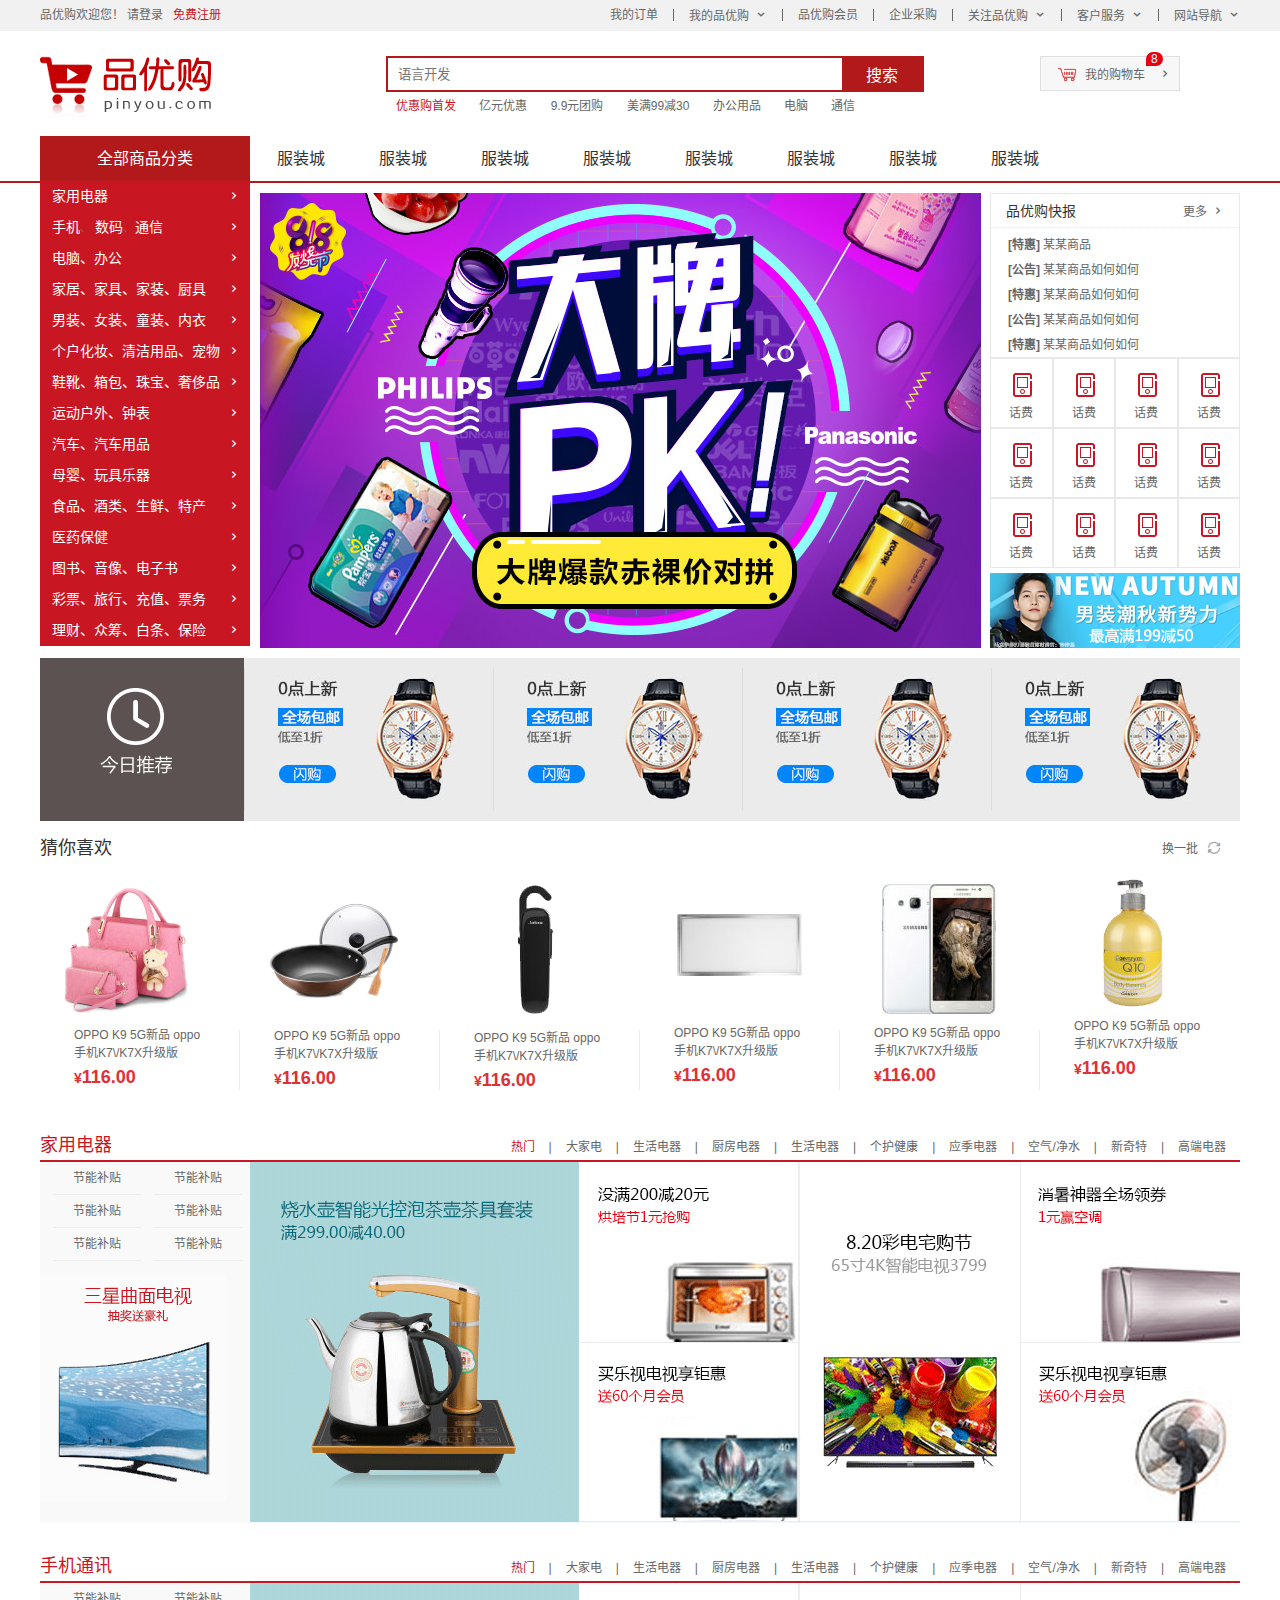
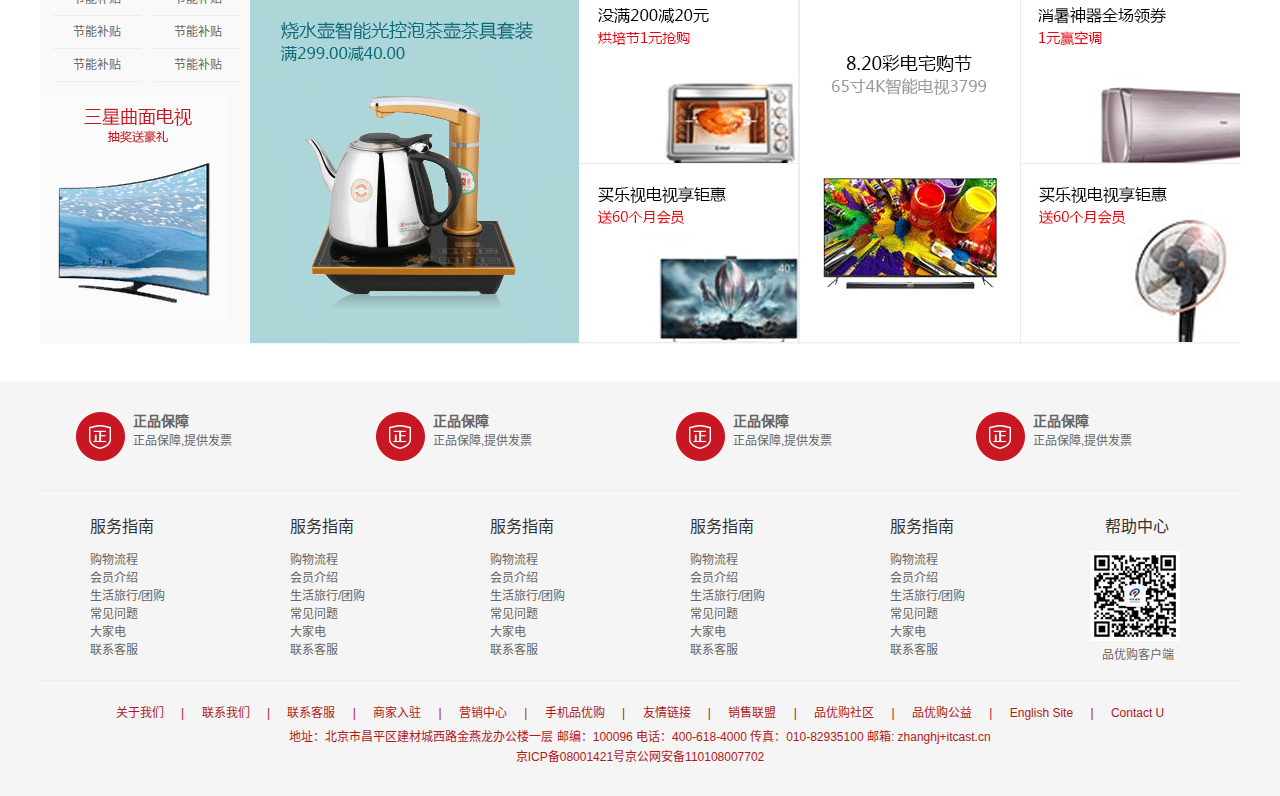
<file: index.html>
<!DOCTYPE html>
<html lang="zh-CN">

<head>
  <meta charset="UTF-8">
  <meta http-equiv="X-UA-Compatible" content="IE=edge">
  <meta name="viewport" content="width=device-width, initial-scale=1.0">
  <title>品优购商城-综合网购首选-正品低价、品质保障、配送及时、轻松购物！</title>
  <meta name="description"
    content="品优购商城-专业的综合网上购物商城,销售家电、数码通讯、电脑、家居百货、服装服饰、母婴、图书、食品等数万个品牌优质商品.便捷、诚信的服务，为您提供愉悦的网上购物体验!" />
  <!-- 关键字 -->
  <meta name="keywords" content="网上购物,网上商城,手机,笔记本,电脑,MP3,CD,VCD,DV,相机,数码,配件,手表,存储卡,京东" />

  <!-- 引入favicon图标 -->
  <link rel="shortcut icon" href="favicon.ico" />
  <!-- 引入我们初始化样式文件 -->
  <link rel="stylesheet" href="css/base.css" />
  <!-- 引入我们公共样式文件 -->
  <link rel="stylesheet" href="css/common.css" />
  <link rel="stylesheet" href="css/index.css" />
</head>

<body>
  <!-- 快捷导航模块 start-->
  <header class="shortcut">
    <div class="w">
      <div class="fl">
        <ul>
          <li>品优购欢迎您！&nbsp;</li>
          <li>
            <a href="#">请登录</a> &nbsp; <a href="register.html" class="style_red">免费注册</a>
          </li>
        </ul>


      </div>
      <div class="fr">
        <ul>
          <li>我的订单</li>
          <li></li>
          <li class="arrow-icon">我的品优购</li>
          <li></li>
          <li>品优购会员</li>
          <li></li>
          <li>企业采购</li>
          <li></li>
          <li class="arrow-icon">关注品优购</li>
          <li></li>
          <li class="arrow-icon">客户服务</li>
          <li></li>
          <li class="arrow-icon">网站导航</li>
        </ul>
      </div>
    </div>
  </header>
  <!-- 快捷导航模块 end-->
  <!-- header头部模块制作 start -->
  <header class="header w">
    <!-- logo seo优化 -->
    <div class="logo">
      <h1>
        <a href="index.html" title="品优购商城">品优购商城</a>
      </h1>
    </div>
    <!-- search搜索模块 -->
    <div class="search">
      <input type="search" name="" id="" placeholder="语言开发">
      <button>搜索</button>
    </div>
    <!-- hotwords模块制作 -->
    <div class="hotwords">
      <a href="#" class="style_red">优惠购首发</a>
      <a href="#">亿元优惠</a>
      <a href="#">9.9元团购</a>
      <a href="#">美满99减30</a>
      <a href="#">办公用品</a>
      <a href="#">电脑</a>
      <a href="#">通信</a>
    </div>
    <!-- 购物车模块 -->
    <div class="shopcar">
      <div class="carlogo">

      </div>
      我的购物车
      <i class="count">8</i>
    </div>
  </header>
  <!-- header头部模块制作 end -->
  <!-- nav模块制作 start -->
  <div class="nav">
    <div class="w">
      <div class="dorpdown">
        <div class="dt">全部商品分类</div>
        <div class="dd">
          <ul>
            <li><a href="#">家用电器</a> </li>
            <li><a href="/list.html">手机</a>、 <a href="#">数码</a>、<a href="#">通信</a> </li>
            <li><a href="#">电脑、办公</a> </li>
            <li><a href="#">家居、家具、家装、厨具</a> </li>
            <li><a href="#">男装、女装、童装、内衣</a> </li>
            <li><a href="#">个户化妆、清洁用品、宠物</a> </li>
            <li><a href="#">鞋靴、箱包、珠宝、奢侈品</a> </li>
            <li><a href="#">运动户外、钟表</a> </li>
            <li><a href="#">汽车、汽车用品</a> </li>
            <li><a href="#">母婴、玩具乐器</a> </li>
            <li><a href="#">食品、酒类、生鲜、特产</a> </li>
            <li><a href="#">医药保健</a> </li>
            <li><a href="#">图书、音像、电子书</a> </li>
            <li><a href="#">彩票、旅行、充值、票务</a> </li>
            <li><a href="#">理财、众筹、白条、保险</a> </li>

          </ul>
        </div>
      </div>
      <div class="navitems">
        <ul>
          <li><a href="#">服装城</a></li>
          <li><a href="#">服装城</a></li>
          <li><a href="#">服装城</a></li>
          <li><a href="#">服装城</a></li>
          <li><a href="#">服装城</a></li>
          <li><a href="#">服装城</a></li>
          <li><a href="#">服装城</a></li>
          <li><a href="#">服装城</a></li>
        </ul>
      </div>
    </div>
  </div>
  <!-- nav模块制作 end -->
  <!-- 首页专有的模块 main  start -->
  <div class=" w">
    <div class="main">
      <div class="focus">
        <ul>
          <li> <img src="upload/focus1.png" alt=""></li>
        </ul>
      </div>

      <div class="newsflash">
        <div class="news">
          <div class="news-hd">
            <h5>品优购快报</h5>
            <a href="#" class="more">更多</a>
          </div>
          <div class="news-bd">
            <ul>
              <li><a href="#"><strong>[特惠]</strong> 某某商品</a></li>
              <li><a href="#"><strong>[公告]</strong> 某某商品如何如何</a></li>
              <li><a href="#"><strong>[特惠]</strong> 某某商品如何如何</a></li>
              <li><a href="#"><strong>[公告]</strong> 某某商品如何如何</a></li>
              <li><a href="#"><strong>[特惠]</strong> 某某商品如何如何</a></li>
            </ul>
          </div>
        </div>
        <div class="lifeservice">
          <ul>
            <li>
              <i></i>
              <p>话费</p>
            </li>
            <li>
              <i></i>
              <p>话费</p>
            </li>
            <li>
              <i></i>
              <p>话费</p>
            </li>
            <li>
              <i></i>
              <p>话费</p>
            </li>
            <li>
              <i></i>
              <p>话费</p>
            </li>
            <li>
              <i></i>
              <p>话费</p>
            </li>
            <li>
              <i></i>
              <p>话费</p>
            </li>
            <li>
              <i></i>
              <p>话费</p>
            </li>
            <li>
              <i></i>
              <p>话费</p>
            </li>
            <li>
              <i></i>
              <p>话费</p>
            </li>
            <li>
              <i></i>
              <p>话费</p>
            </li>
            <li>
              <i></i>
              <p>话费</p>
            </li>
          </ul>
        </div>
        <div class="bargain">
          <img src="/upload/bargain.png">
        </div>
      </div>


    </div>
  </div>
  <!-- 首页专有的模块 main  end -->
  <!-- 推荐模块 start-->
  <div class="w">
    <div class="recommend">
      <div class="rec-lf">
        <img src="images/recom.png" alt="">
      </div>
      <div class="rec-ri">
        <ul>
          <li><img src="upload/recom_03.jpg" alt=""></li>
          <li><img src="upload/recom_03.jpg" alt=""></li>
          <li><img src="upload/recom_03.jpg" alt=""></li>
          <li><img src="upload/recom_03.jpg" alt=""></li>
        </ul>
      </div>
    </div>

  </div>
  <!-- 推荐模块 end-->
  <!-- 猜你喜欢模块 start-->
  <div class="w ylike">
    <div class="ylike-top">
      <h4>猜你喜欢</h4>
      <span>换一批</span>
    </div>
    <div class="ylike-js">
      <ul>
        <li>
          <a href="#">
            <img src="/upload/cnxh01.png">
            <span>OPPO K9 5G新品 oppo手机K7\/K7X升级版</span>
            <h4><span>&yen;</span>116.00</h4>
          </a>

        </li>
        <i></i>
        <li>
          <a href="#">
            <img src="/upload/cnxh02.png">
            <span>OPPO K9 5G新品 oppo手机K7\/K7X升级版</span>
            <h4><span>&yen;</span>116.00</h4>

          </a>
        </li>
        <i></i>
        <li>
          <a href="#">
            <img src="/upload/cnxh03.png">
            <span>OPPO K9 5G新品 oppo手机K7\/K7X升级版</span>
            <h4><span>&yen;</span>116.00</h4>
          </a>
        </li>
        <i></i>
        <li>
          <a href="#">
            <img src="/upload/cnxh04.png">
            <span>OPPO K9 5G新品 oppo手机K7\/K7X升级版</span>
            <h4><span>&yen;</span>116.00</h4>
          </a>
        </li>
        <i></i>
        <li>
          <a href="#">
            <img src="/upload/cnxh05.png">
            <span>OPPO K9 5G新品 oppo手机K7\/K7X升级版</span>
            <h4><span>&yen;</span>116.00</h4>
          </a>
        </li>
        <i></i>
        <li>
          <a href="#">
            <img src="/upload/cnxh06.png">
            <span>OPPO K9 5G新品 oppo手机K7\/K7X升级版</span>
            <h4><span>&yen;</span>116.00</h4>
          </a>
        </li>

      </ul>
    </div>
  </div>
  <!-- 猜你喜欢模块 end-->
  <!-- 楼层区域制作start -->
  <div class="floor">
    <!-- 1楼家用电器楼层 -->
    <div class="w jiadian">
      <div class="box_hd">
        <h3>家用电器</h3>
        <div class="tab_list">
          <ul>
            <li> <a href="#" class="style_red">热门</a>|</li>
            <li><a href="#">大家电</a>|</li>
            <li><a href="#">生活电器</a>|</li>
            <li><a href="#">厨房电器</a>|</li>
            <li><a href="#">生活电器</a>|</li>
            <li><a href="#">个护健康</a>|</li>
            <li><a href="#">应季电器</a>|</li>
            <li><a href="#">空气/净水</a>|</li>
            <li><a href="#">新奇特</a>|</li>
            <li><a href="#"> 高端电器</a></li>
          </ul>
        </div>
      </div>
      <div class="box_bd">
        <div class="tab_content">
          <div class="tab_list_item">
            <div class="col_210">
              <ul>
                <li><a href="#">节能补贴</a></li>
                <li><a href="#">节能补贴</a></li>
                <li><a href="#">节能补贴</a></li>
                <li><a href="#">节能补贴</a></li>
                <li><a href="#">节能补贴</a></li>
                <li><a href="#">节能补贴</a></li>
              </ul>
              <a href="#">
                <img src="upload/floor-1-1.png" alt="">
              </a>
            </div>
            <div class="col_329">
              <a href="#">
                <img src="upload/floor-1-b01.png" alt="">
              </a>
            </div>
            <div class="col_221">
              <a href="#" class="bb"> <img src="upload/floor-1-2.png" alt=""></a>
              <a href="#"> <img src="upload/floor-1-3.png" alt=""></a>
            </div>
            <div class="col_221">
              <a href="#"> <img src="upload/floor-1-4.png" alt=""></a>
            </div>
            <div class="col_219">
              <a href="#" class="bb"> <img src="upload/floor-1-5.png" alt=""></a>
              <a href="#"> <img src="upload/floor-1-6.png" alt=""></a>
            </div>
          </div>
        </div>
      </div>
    </div>
    <!-- 2楼手机楼层 -->
    <div class="w shouji">
      <div class="box_hd">
        <h3>手机通讯</h3>
        <div class="tab_list">
          <ul>
            <li> <a href="#" class="style_red">热门</a>|</li>
            <li><a href="#">大家电</a>|</li>
            <li><a href="#">生活电器</a>|</li>
            <li><a href="#">厨房电器</a>|</li>
            <li><a href="#">生活电器</a>|</li>
            <li><a href="#">个护健康</a>|</li>
            <li><a href="#">应季电器</a>|</li>
            <li><a href="#">空气/净水</a>|</li>
            <li><a href="#">新奇特</a>|</li>
            <li><a href="#"> 高端电器</a></li>
          </ul>
        </div>
      </div>
      <div class="box_bd">
        <div class="tab_content">
          <div class="tab_list_item">
            <div class="col_210">
              <ul>
                <li><a href="#">节能补贴</a></li>
                <li><a href="#">节能补贴</a></li>
                <li><a href="#">节能补贴</a></li>
                <li><a href="#">节能补贴</a></li>
                <li><a href="#">节能补贴</a></li>
                <li><a href="#">节能补贴</a></li>
              </ul>
              <a href="#">
                <img src="upload/floor-1-1.png" alt="">
              </a>
            </div>
            <div class="col_329">
              <a href="#">
                <img src="upload/floor-1-b01.png" alt="">
              </a>
            </div>
            <div class="col_221">
              <a href="#" class="bb"> <img src="upload/floor-1-2.png" alt=""></a>
              <a href="#"> <img src="upload/floor-1-3.png" alt=""></a>
            </div>
            <div class="col_221">
              <a href="#"> <img src="upload/floor-1-4.png" alt=""></a>

            </div>
            <div class="col_219">
              <a href="#" class="bb"> <img src="upload/floor-1-5.png" alt=""></a>
              <a href="#"> <img src="upload/floor-1-6.png" alt=""></a>
            </div>
          </div>
        </div>
      </div>
    </div>
  </div>
  <!-- 楼层区域制作end -->
  <!-- 底部模块start -->
  <footer class="footer">
    <div class="w">
      <div class="mod_service">
        <ul>
          <li>
            <h5></h5>
            <div class="service_txt">
              <h4>正品保障</h4>
              <p>正品保障,提供发票</p>
            </div>
          </li>
          <li>
            <h5></h5>
            <div class="service_txt">
              <h4>正品保障</h4>
              <p>正品保障,提供发票</p>
            </div>
          </li>
          <li>
            <h5></h5>
            <div class="service_txt">
              <h4>正品保障</h4>
              <p>正品保障,提供发票</p>
            </div>
          </li>
          <li>
            <h5></h5>
            <div class="service_txt">
              <h4>正品保障</h4>
              <p>正品保障,提供发票</p>
            </div>
          </li>
        </ul>
      </div>
      <div class="mod_help">
        <dl>
          <dt>服务指南</dt>
          <dd><a href="#">购物流程</a></dd>
          <dd><a href="#">会员介绍</a></dd>
          <dd><a href="#">生活旅行/团购</a></dd>
          <dd><a href="#">常见问题</a></dd>
          <dd><a href="#">大家电</a></dd>
          <dd><a href="#">联系客服</a></dd>
        </dl>
        <dl>
          <dt>服务指南</dt>
          <dd><a href="#">购物流程</a></dd>
          <dd><a href="#">会员介绍</a></dd>
          <dd><a href="#">生活旅行/团购</a></dd>
          <dd><a href="#">常见问题</a></dd>
          <dd><a href="#">大家电</a></dd>
          <dd><a href="#">联系客服</a></dd>
        </dl>
        <dl>
          <dt>服务指南</dt>
          <dd><a href="#">购物流程</a></dd>
          <dd><a href="#">会员介绍</a></dd>
          <dd><a href="#">生活旅行/团购</a></dd>
          <dd><a href="#">常见问题</a></dd>
          <dd><a href="#">大家电</a></dd>
          <dd><a href="#">联系客服</a></dd>
        </dl>
        <dl>
          <dt>服务指南</dt>
          <dd><a href="#">购物流程</a></dd>
          <dd><a href="#">会员介绍</a></dd>
          <dd><a href="#">生活旅行/团购</a></dd>
          <dd><a href="#">常见问题</a></dd>
          <dd><a href="#">大家电</a></dd>
          <dd><a href="#">联系客服</a></dd>
        </dl>
        <dl>
          <dt>服务指南</dt>
          <dd><a href="#">购物流程</a></dd>
          <dd><a href="#">会员介绍</a></dd>
          <dd><a href="#">生活旅行/团购</a></dd>
          <dd><a href="#">常见问题</a></dd>
          <dd><a href="#">大家电</a></dd>
          <dd><a href="#">联系客服</a></dd>
        </dl>
        <dl>
          <dt>帮助中心
          </dt>
          <dd>
            <img src="images/wx_cz.jpg" alt="">
          </dd>
          <dd>
            品优购客户端
          </dd>
        </dl>
      </div>
      <div class="mod_copyright">
        <div class="links">
          <a href="#">关于我们</a> |
          <a href="#">联系我们</a> |
          <a href="#">联系客服</a> |
          <a href="#">商家入驻</a> |
          <a href="#">营销中心</a> |
          <a href="#">手机品优购</a> |
          <a href="#">友情链接</a> |
          <a href="#">销售联盟</a> |
          <a href="#">品优购社区</a> |
          <a href="#">品优购公益</a> |
          <a href="#">English Site</a> |
          <a href="#">Contact U</a>
        </div>
        <div class="copyright">
          地址：北京市昌平区建材城西路金燕龙办公楼一层 邮编：100096 电话：400-618-4000 传真：010-82935100 邮箱: zhanghj+itcast.cn <br>
          京ICP备08001421号京公网安备110108007702
        </div>
      </div>
    </div>
  </footer>
  <!-- 底部模块end -->

</body>

</html>
</file>
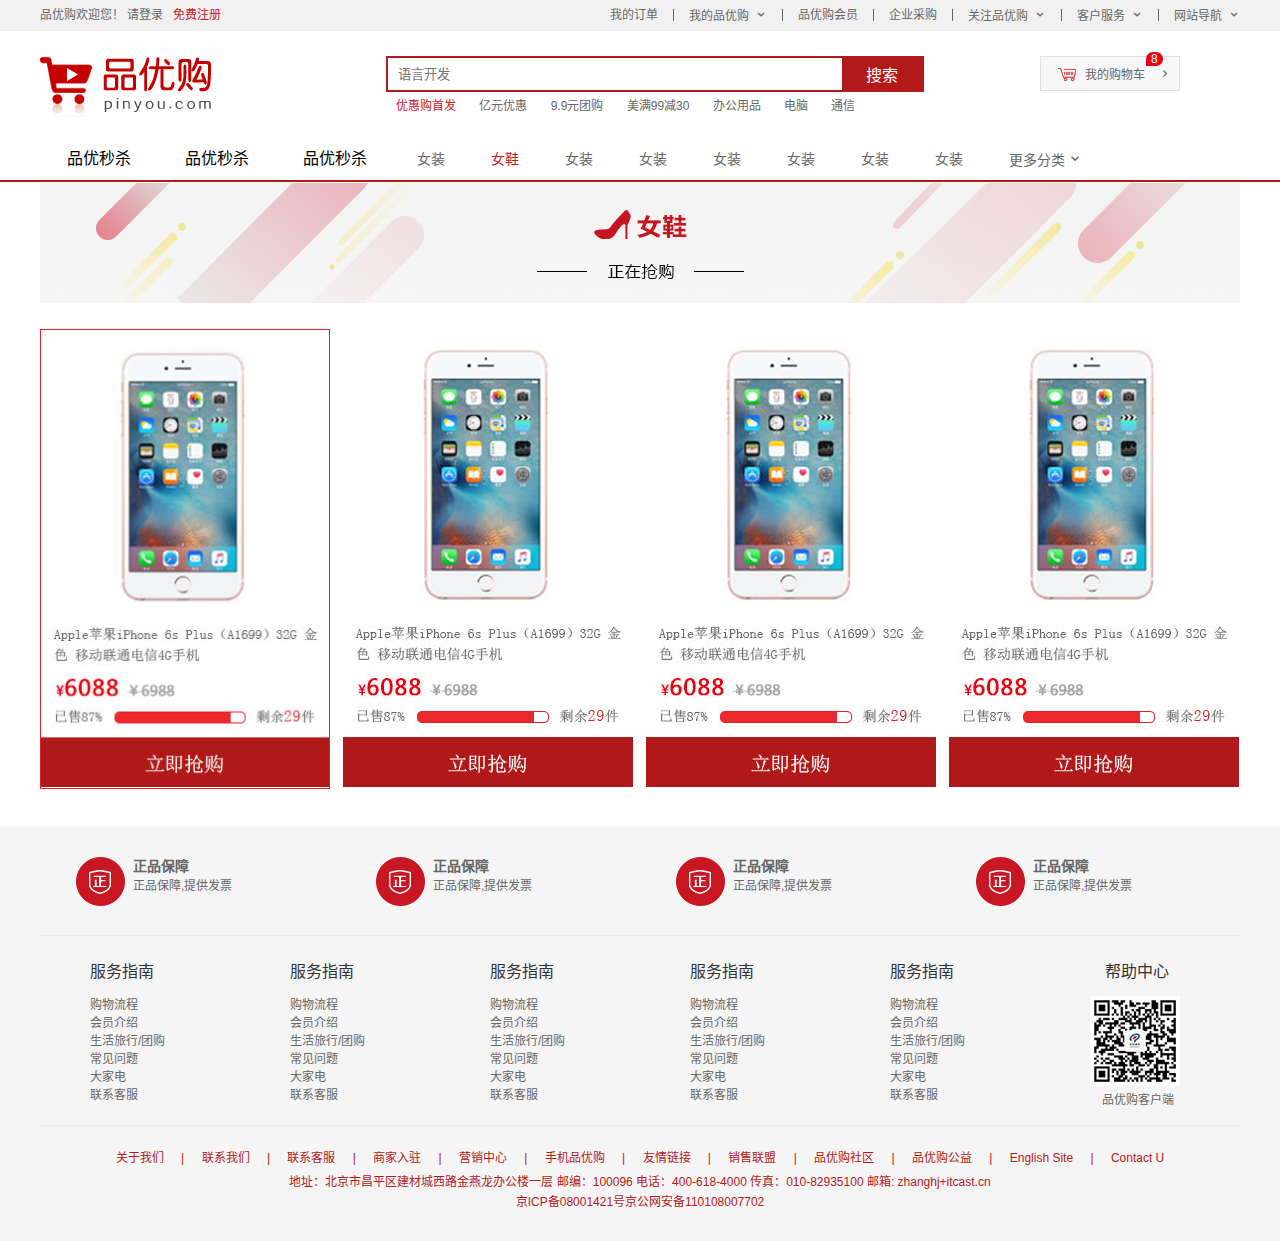
<file: list.html>
<!DOCTYPE html>
<html lang="zh-CN">

<head>
    <meta charset="UTF-8">
    <meta http-equiv="X-UA-Compatible" content="IE=edge">
    <meta name="viewport" content="width=device-width, initial-scale=1.0">
    <title>列表页-综合网购首选-正品低价、品质保障、配送及时、轻松购物！</title>
    <!-- 引入favicon图标 -->
    <link rel="shortcut icon" href="favicon.ico" />
    <!-- 引入我们初始化样式文件 -->
    <link rel="stylesheet" href="css/base.css" />
    <!-- 引入我们公共样式文件 -->
    <link rel="stylesheet" href="css/common.css" />
    <link rel="stylesheet" href="css/list.css" />
</head>

<body>
    <!-- 快捷导航模块 start-->
    <header class="shortcut">
        <div class="w">
            <div class="fl">
                <ul>
                    <li>品优购欢迎您！&nbsp;</li>
                    <li>
                        <a href="#">请登录</a> &nbsp; <a href="#" class="style_red">免费注册</a>
                    </li>
                </ul>


            </div>
            <div class="fr">
                <ul>
                    <li>我的订单</li>
                    <li></li>
                    <li class="arrow-icon">我的品优购</li>
                    <li></li>
                    <li>品优购会员</li>
                    <li></li>
                    <li>企业采购</li>
                    <li></li>
                    <li class="arrow-icon">关注品优购</li>
                    <li></li>
                    <li class="arrow-icon">客户服务</li>
                    <li></li>
                    <li class="arrow-icon">网站导航</li>
                </ul>
            </div>
        </div>
    </header>
    <!-- 快捷导航模块 end-->
    <!-- header头部模块制作 start -->
    <header class="header w">
        <!-- logo seo优化 -->
        <div class="logo">
            <h1>
                <a href="index.html" title="品优购商城">品优购商城</a>
            </h1>
        </div>
        <!-- search搜索模块 -->
        <div class="search">
            <input type="search" name="" id="" placeholder="语言开发">
            <button>搜索</button>
        </div>
        <!-- hotwords模块制作 -->
        <div class="hotwords">
            <a href="#" class="style_red">优惠购首发</a>
            <a href="#">亿元优惠</a>
            <a href="#">9.9元团购</a>
            <a href="#">美满99减30</a>
            <a href="#">办公用品</a>
            <a href="#">电脑</a>
            <a href="#">通信</a>
        </div>
        <!-- 购物车模块 -->
        <div class="shopcar">
            <div class="carlogo">

            </div>
            我的购物车
            <i class="count">8</i>
        </div>
    </header>
    <!-- header头部模块制作 end -->
    <!-- nav模块制作 start -->
    <nav class="nav">
        <div class="w">
            <div class="sk_list">
                <ul>
                    <li><a href="#">品优秒杀</a></li>
                    <li><a href="#">品优秒杀</a></li>
                    <li><a href="#">品优秒杀</a></li>
                </ul>
            </div>
            <div class="sk_con">
                <ul>
                    <li><a href="#">女装</a></li>
                    <li><a href="#" class="style_red">女鞋</a></li>
                    <li><a href="#">女装</a></li>
                    <li><a href="#">女装</a></li>
                    <li><a href="#">女装</a></li>
                    <li><a href="#">女装</a></li>
                    <li><a href="#">女装</a></li>
                    <li><a href="#">女装</a></li>
                    <li><a href="#">更多分类</a></li>
                </ul>
            </div>
        </div>
    </nav>
    <!-- nav模块制作 end -->
    <!-- 列表页主体部分 -->
    <div class="w sk_container">
        <div class="sk_hd">
            <img src="upload/bg_03.png" alt="">
        </div>
        <div class="sk_bd">
            <ul class="clearfix">
                <li><img src="upload/list.jpg" alt=""></li>
                <li><img src="upload/list.jpg" alt=""></li>
                <li><img src="upload/list.jpg" alt=""></li>
                <li><img src="upload/list.jpg" alt=""></li>

            </ul>

        </div>
    </div>
    <!-- 列表页主体部分 -->
    <!-- 底部模块start -->
    <footer class="footer">
        <div class="w">
            <div class="mod_service">
                <ul>
                    <li>
                        <h5></h5>
                        <div class="service_txt">
                            <h4>正品保障</h4>
                            <p>正品保障,提供发票</p>
                        </div>
                    </li>
                    <li>
                        <h5></h5>
                        <div class="service_txt">
                            <h4>正品保障</h4>
                            <p>正品保障,提供发票</p>
                        </div>
                    </li>
                    <li>
                        <h5></h5>
                        <div class="service_txt">
                            <h4>正品保障</h4>
                            <p>正品保障,提供发票</p>
                        </div>
                    </li>
                    <li>
                        <h5></h5>
                        <div class="service_txt">
                            <h4>正品保障</h4>
                            <p>正品保障,提供发票</p>
                        </div>
                    </li>
                </ul>
            </div>
            <div class="mod_help">
                <dl>
                    <dt>服务指南</dt>
                    <dd><a href="#">购物流程</a></dd>
                    <dd><a href="#">会员介绍</a></dd>
                    <dd><a href="#">生活旅行/团购</a></dd>
                    <dd><a href="#">常见问题</a></dd>
                    <dd><a href="#">大家电</a></dd>
                    <dd><a href="#">联系客服</a></dd>
                </dl>
                <dl>
                    <dt>服务指南</dt>
                    <dd><a href="#">购物流程</a></dd>
                    <dd><a href="#">会员介绍</a></dd>
                    <dd><a href="#">生活旅行/团购</a></dd>
                    <dd><a href="#">常见问题</a></dd>
                    <dd><a href="#">大家电</a></dd>
                    <dd><a href="#">联系客服</a></dd>
                </dl>
                <dl>
                    <dt>服务指南</dt>
                    <dd><a href="#">购物流程</a></dd>
                    <dd><a href="#">会员介绍</a></dd>
                    <dd><a href="#">生活旅行/团购</a></dd>
                    <dd><a href="#">常见问题</a></dd>
                    <dd><a href="#">大家电</a></dd>
                    <dd><a href="#">联系客服</a></dd>
                </dl>
                <dl>
                    <dt>服务指南</dt>
                    <dd><a href="#">购物流程</a></dd>
                    <dd><a href="#">会员介绍</a></dd>
                    <dd><a href="#">生活旅行/团购</a></dd>
                    <dd><a href="#">常见问题</a></dd>
                    <dd><a href="#">大家电</a></dd>
                    <dd><a href="#">联系客服</a></dd>
                </dl>
                <dl>
                    <dt>服务指南</dt>
                    <dd><a href="#">购物流程</a></dd>
                    <dd><a href="#">会员介绍</a></dd>
                    <dd><a href="#">生活旅行/团购</a></dd>
                    <dd><a href="#">常见问题</a></dd>
                    <dd><a href="#">大家电</a></dd>
                    <dd><a href="#">联系客服</a></dd>
                </dl>
                <dl>
                    <dt>帮助中心
                    </dt>
                    <dd>
                        <img src="images/wx_cz.jpg" alt="">
                    </dd>
                    <dd>
                        品优购客户端
                    </dd>
                </dl>
            </div>
            <div class="mod_copyright">
                <div class="links">
                    <a href="#">关于我们</a> |
                    <a href="#">联系我们</a> |
                    <a href="#">联系客服</a> |
                    <a href="#">商家入驻</a> |
                    <a href="#">营销中心</a> |
                    <a href="#">手机品优购</a> |
                    <a href="#">友情链接</a> |
                    <a href="#">销售联盟</a> |
                    <a href="#">品优购社区</a> |
                    <a href="#">品优购公益</a> |
                    <a href="#">English Site</a> |
                    <a href="#">Contact U</a>
                </div>
                <div class="copyright">
                    地址：北京市昌平区建材城西路金燕龙办公楼一层 邮编：100096 电话：400-618-4000 传真：010-82935100 邮箱: zhanghj+itcast.cn <br> 京ICP备08001421号京公网安备110108007702
                </div>
            </div>
        </div>
    </footer>
    <!-- 底部模块end -->
</body>

</html>
</file>
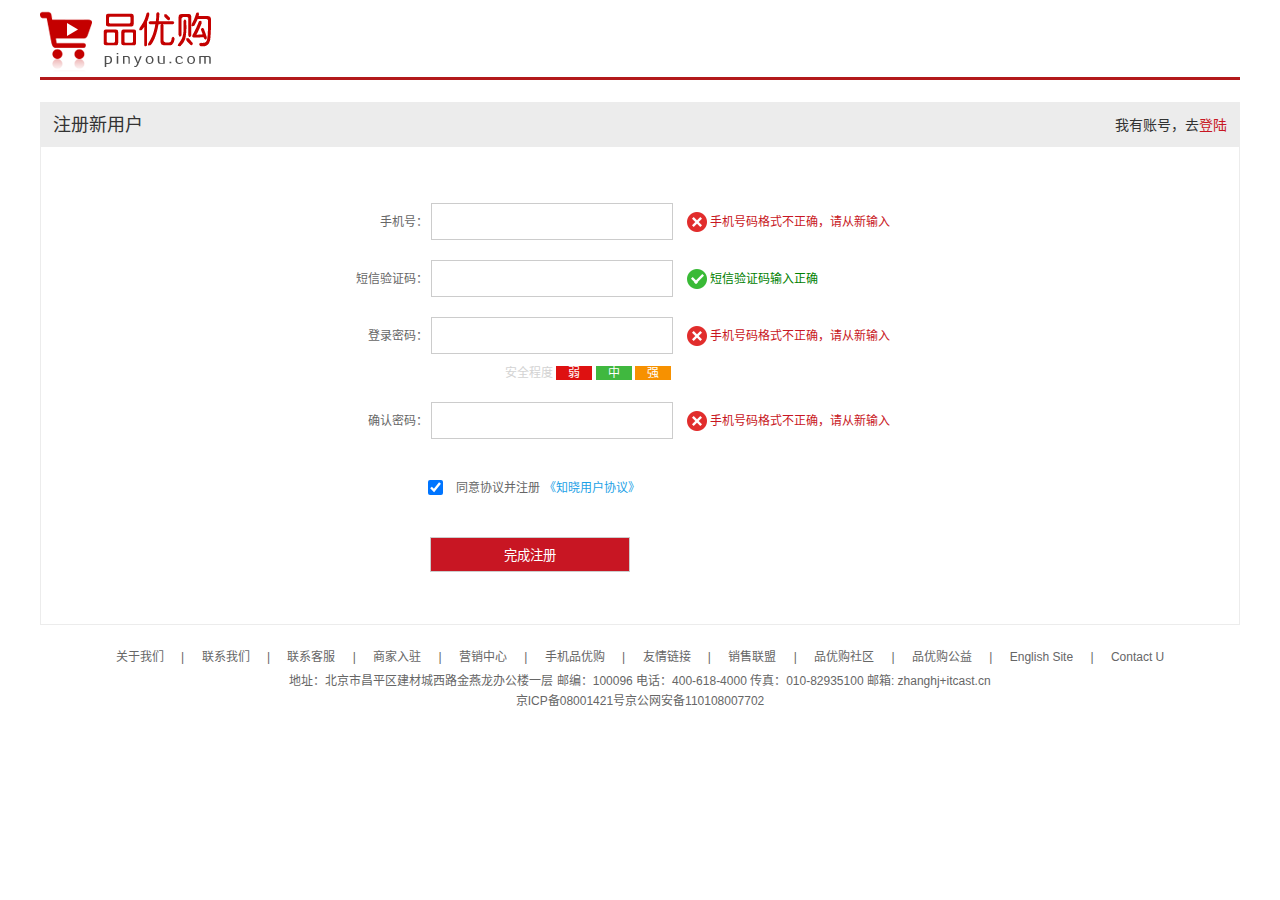
<file: register.html>
<!DOCTYPE html>
<html lang="zh-CN">

<head>
    <meta charset="UTF-8">
    <meta http-equiv="X-UA-Compatible" content="IE=edge">
    <meta name="viewport" content="width=device-width, initial-scale=1.0">
    <title>个人注册</title>
    <!-- 引入favicon图标 -->
    <link rel="shortcut icon" href="favicon.ico" />
    <!-- 引入我们初始化的css -->
    <link rel="stylesheet" href="css/base.css">

    <!-- 引入我们自己的注册页面的css -->
    <link rel="stylesheet" href="css/register.css">
</head>

<body>
    <div class="w">
        <header>
            <div class="logo">
                <a href="index.html"> <img src="images/logo.png" alt=""></a>
            </div>
        </header>
        <div class="registerarea">
            <h3>注册新用户
                <div class="login">我有账号，去<a href="#">登陆</a></div>
            </h3>
            <div class="reg_form">
                <form action="">
                    <ul>
                        <li><label for="">手机号：</label> <input type="text" class="inp">
                            <span class="error"> <i class="error_icon"></i> 手机号码格式不正确，请从新输入 </span></li>
                        <li><label for="">短信验证码：</label> <input type="text" class="inp">
                            <span class="success"> <i class="success_icon"></i> 短信验证码输入正确 </span></li>
                        <li><label for="">登录密码：</label> <input type="password" class="inp">
                            <span class="error"> <i class="error_icon"></i> 手机号码格式不正确，请从新输入 </span></li>
                        <li class="safe">安全程度 <em class="ruo">弱</em> <em class="zhong">中</em> <em class="qiang">强</em> </li>
                        <li><label for="">确认密码：</label> <input type="password" class="inp">
                            <span class="error"> <i class="error_icon"></i> 手机号码格式不正确，请从新输入 </span></li>
                        <li class="agree"><input type="checkbox" name="" id="" checked="checked"> 同意协议并注册 <a href="#">《知晓用户协议》</a>

                        </li>
                        <li>
                            <input type="submit" value="完成注册" class="btn">
                        </li>
                    </ul>
                </form>
            </div>
        </div>
        <footer>
            <div class="mod_copyright">
                <div class="links">
                    <a href="#">关于我们</a> |
                    <a href="#">联系我们</a> |
                    <a href="#">联系客服</a> |
                    <a href="#">商家入驻</a> |
                    <a href="#">营销中心</a> |
                    <a href="#">手机品优购</a> |
                    <a href="#">友情链接</a> |
                    <a href="#">销售联盟</a> |
                    <a href="#">品优购社区</a> |
                    <a href="#">品优购公益</a> |
                    <a href="#">English Site</a> |
                    <a href="#">Contact U</a>
                </div>
                <div class="copyright">
                    地址：北京市昌平区建材城西路金燕龙办公楼一层 邮编：100096 电话：400-618-4000 传真：010-82935100 邮箱: zhanghj+itcast.cn <br> 京ICP备08001421号京公网安备110108007702
                </div>
            </div>
        </footer>

    </div>
</body>

</html>
</file>
<file: css/base.css>
* {
    margin: 0;
    padding: 0;
    box-sizing: border-box;
}

em,
i {
    font-style: normal;
}

li {
    list-style: none;
}

img {
    border: 0;
    vertical-align: middle;
}

button {
    cursor: pointer;
}

a {
    color: #666;
    text-decoration: none;
}

a:hover {
    color: #e33333;
}

button,
input {
    font-family: Microsoft YaHei, Heiti SC, tahoma, arial, Hiragino Sans GB, \\5B8B\4F53, sans-serif;
    border: 0;
    outline: none;
}

body {
    -webkit-font-smoothing: antialiased;
    background-color: #fff;
    font: 12px/1.5 Microsoft YaHei, Heiti SC, tahoma, arial, Hiragino Sans GB, \\5B8B\4F53, sans-serif;
    color: #666;
}

.hide,
.none {
    display: none;
}

.clearfix:after {
    visibility: hidden;
    clear: both;
    display: block;
    content: ".";
    height: 0;
}

.clearfix {
    *zoom: 1;
}
</file>
<file: css/common.css>
/* 声明字体图标 */

@font-face {
    font-family: 'icomoon';
    src: url('../fonts/icomoon.eot?tomleg');
    src: url('../fonts/icomoon.eot?tomleg#iefix') format('embedded-opentype'), url('../fonts/icomoon.ttf?tomleg') format('truetype'), url('../fonts/icomoon.woff?tomleg') format('woff'), url('../fonts/icomoon.svg?tomleg#icomoon') format('svg');
    font-weight: normal;
    font-style: normal;
    font-display: block;
}


/* 版心样式 */

.w {
    width: 1200px;
    margin: 0 auto;
}

.fl {
    float: left;
}

.fr {
    float: right;
}

.style_red {
    color: #c81623;
}


/* <!-- 快捷导航模块 --> */

.shortcut {
    height: 31px;
    background-color: #f1f1f1;
    line-height: 31px;
}

.shortcut ul li {
    float: left;
}

.shortcut .fr ul li:nth-child(even) {
    width: 1px;
    height: 12px;
    background-color: #666;
    margin: 9px 15px 0;
}

.arrow-icon::after {
    content: '\e91e';
    font-family: 'icomoon';
    margin-left: 6px;
}


/* header 头部制作 */

.header {
    position: relative;
    height: 105px;
}

.logo {
    position: absolute;
    top: 25px;
    width: 171px;
    height: 61px;
}

.logo a {
    display: block;
    width: 171px;
    height: 61px;
    background: url(../images/logo.png) no-repeat;
    font-size: 0;
}

.search {
    position: absolute;
    top: 25px;
    left: 346px;
    width: 538px;
    height: 36px;
    border: 2px solid #b1191a;
}

.search input {
    float: left;
    height: 32px;
    width: 454px;
    padding-left: 10px;
}

.search button {
    float: left;
    width: 80px;
    height: 32px;
    background-color: #b1191a;
    font-size: 16px;
    color: #fff;
}

.hotwords {
    position: absolute;
    top: 66px;
    left: 346px;
}

.hotwords a {
    margin: 0 10px;
}

.shopcar {
    position: absolute;
    top: 25px;
    right: 60px;
    width: 140px;
    height: 35px;
    background-color: #f7f7f7;
    border: 1px solid #dfdfdf;
    line-height: 35px;
    text-align: center;
}


/* .shopcar::before {
    content: '\e93a';
    
    font-family: 'icomoon';
    
    
    width: 20px;
    height: 14px;
    
    color: #b1191a;
    margin-right: 5px;
   
} */

.shopcar .carlogo {
    float: left;
    width: 20px;
    height: 14px;
    background: url(../images/icons.png) no-repeat -414px -89px;
    margin-left: 16px;
    margin-top: 10px;
}

.shopcar::after {
    content: '\e920';
    font-family: 'icomoon';
    margin-left: 10px;
}

.count {
    position: absolute;
    top: -5px;
    left: 105px;
    height: 14px;
    line-height: 14px;
    color: #fff;
    background-color: #e60012;
    padding: 0 5px;
    border-radius: 7px 7px 7px 0;
}


/* header 头部制作end */


/* nav 导航制作 */

.nav {
    height: 47px;
    border-bottom: 2px solid #b1191a;
}

.nav .dorpdown,
.nav .navitems {
    float: left;
}

.nav .dorpdown {
    width: 210px;
    height: 45px;
    background-color: #b1191a;
}

.dorpdown .dt {
    width: 100%;
    height: 100%;
    text-align: center;
    line-height: 45px;
    color: #fff;
    font-size: 16px;
}

.dorpdown .dd {
    /* display: none; */
    width: 210px;
    height: 465px;
    background-color: #c81623;
}

.dorpdown .dd ul li {
    height: 31px;
    padding: 0 10px;
    line-height: 31px;
    margin-left: 2px;
}

.dorpdown .dd ul li:hover {
    background-color: #fff;
}

.dorpdown .dd ul li::after {
    float: right;
    content: '\e920';
    font-family: 'icomoon';
    color: #fff;
}

.dorpdown .dd ul li:hover a {
    color: #c81623;
}

.dorpdown .dd ul li a {
    font-size: 14px;
    color: #fff;
}

.navitems ul li {
    float: left;
    height: 100%;
    line-height: 45px;
    padding: 0 27px;
}

.navitems ul li a {
    font-size: 16px;
    color: #333333;
}


/* 底部模块start */

.footer {
    width: 100%;
    height: 415px;
    background-color: #f5f5f5;
    padding-top: 30px;
    margin-top: 37px;
}

.mod_service {
    height: 80px;
    border-bottom: 1px solid #ededed;
}

.mod_service ul li {
    width: 300px;
    height: 50px;
    float: left;
    padding-left: 35px;
}

.mod_service ul li h5 {
    width: 50px;
    height: 50px;
    float: left;
    margin-right: 8px;
    background: url(../images/icons.png) no-repeat -252px -2px;
}

.service_txt h4 {
    font-size: 14px;
}

.service_txt p {
    font-size: 12px;
}

.mod_help {
    height: 190px;
    border-bottom: 1px solid #ededed;
}

.mod_help dl {
    width: 200px;
    float: left;
    padding-top: 24px;
    padding-left: 50px;
}

.mod_help dl dt {
    font-size: 16px;
    color: #333333;
    padding-bottom: 12px;
}

.mod_help dl dt dd {
    font-size: 12px;
    color: #333333;
}

.mod_help dl:last-child dt {
    margin-left: 15px;
}

.mod_help dl:last-child dd img {
    display: block;
}

.mod_help dl:last-child>dd:nth-child(3) {
    padding: 5px 0 0 12px;
}

.mod_copyright,
.mod_copyright a {
    font-size: 12px;
    color: #b1191a;
}

.mod_copyright {
    text-align: center;
}

.mod_copyright .links {
    height: 28px;
    line-height: 28px;
    margin-top: 18px;
}

.mod_copyright .links a {
    padding: 0 14px;
}

.mod_copyright .copyright {
    height: 20px;
    line-height: 20px;
}
</file>
<file: css/index.css>
.main {
    width: 980px;
    height: 455px;
    margin-top: 10px;
    margin-left: 220px;
}

.focus {
    float: left;
    width: 721px;
    height: 455px;
    background-color: beige;
}

.newsflash {
    float: right;
    width: 250px;
    height: 455px;
}

.news {
    height: 165px;
    border: 1px solid #e8e8e7;
}

.news .news-hd {
    height: 34px;
    line-height: 34px;
    padding: 0 15px;
    border-bottom: 1px dotted #e8e8e7;
}

.news .news-hd h5 {
    float: left;
    font-size: 14px;
    color: #333333;
    font-weight: 400;
}

.news .news-hd a {
    float: right;
}

.news .news-hd a::after {
    content: '\e920';
    font-family: 'icomoon';
    color: #666681;
    margin-left: 5px;
}

.news .news-bd ul {
    margin-top: 5px;
}

.news .news-bd ul li {
    height: 25px;
    line-height: 25px;
    margin-left: 17px;
}

.news .news-bd ul li a {
    font-size: 12px;
    color: #666666;
}

.lifeservice {
    height: 210px;
}

.lifeservice ul li {
    float: left;
    width: 62.5px;
    height: 70px;
    border: 1px solid #e8e8e7;
}

.lifeservice ul li i {
    display: inline-block;
    height: 26px;
    width: 26px;
    background: url(/images/icons.png) no-repeat -17px -16px;
    margin: 14px 20px 0;
}

.lifeservice ul li p {
    text-align: center;
    font-size: 12px;
    color: #666666;
}

.bargain {
    margin-top: 5px;
}

.recommend {
    width: 100%;
    height: 163px;
    margin-top: 10px;
}

.recommend .rec-lf {
    float: left;
    width: 204px;
    height: 100%;
    background-color: #5c5251;
}

.recommend .rec-lf img {
    margin: 30px 0 0 60px;
}

.recommend .rec-ri ul li {
    float: left;
    background-color: #ebebeb;
}

.recommend .rec-ri ul li:nth-child(-n+4)::after {
    content: '';
    display: block;
    float: left;
    width: 1px;
    height: 143px;
    margin-top: 10px;
    background-color: #dddddd;
}


/* <!-- 猜你喜欢模块 start--> */

.ylike {
    height: 273px;
    margin-top: 8px;
}

.ylike-top {
    height: 38px;
    line-height: 38px;
}

.ylike-top h4 {
    float: left;
    font-weight: 400;
    font-size: 18px;
    color: #333333;
}

.ylike-top span {
    display: block;
    float: right;
    font-size: 12px;
    color: #666666;
}

.ylike-top span::after {
    content: '\ea2e';
    font-family: 'icomoon';
    color: #a4a3aa;
    margin: 0 20px 0 10px;
}

.ylike-js {
    height: 233px;
    background-color: #ffffff;
}

.ylike-js ul li {
    float: left;
    height: 233px;
    width: 199px;
}

.ylike-js ul i {
    display: block;
    float: left;
    width: 1px;
    height: 60px;
    margin-top: 163px;
    background-color: #ededed;
}

.ylike-js ul li a img {
    display: block;
    margin: 10px auto 0px auto;
}

.ylike-js ul li a>span {
    display: block;
    margin: 2px 34px;
    font-size: 12px;
    color: #666666;
}

.ylike-js ul li a h4 {
    font-size: 18px;
    color: #df3033;
    margin-left: 34px;
}

.ylike-js ul li a h4>span {
    font-size: 14px;
}


/* 楼层区 */

.floor .w {
    margin-top: 30px;
}


/* 家用电器模块 */

.box_hd {
    height: 30px;
    border-bottom: 2px solid #c81623;
}

.box_hd h3 {
    font-size: 18px;
    color: #c81623;
    float: left;
    font-weight: 400;
}

.tab_list {
    font-size: 12px;
    float: right;
}

.tab_list ul li {
    float: left;
    line-height: 30px;
}

.tab_list ul li a {
    padding: 0 14px;
}

.box_bd {
    height: 361px;
    background-color: aliceblue;
}

.tab_list_item>div {
    float: left;
    height: 361px;
}

.col_210 {
    width: 210px;
    background-color: #f9f9f9;
}

.col_210 ul li {
    float: left;
    height: 33px;
    font-size: 12px;
    line-height: 33px;
    padding: 0px 20px;
    margin-left: 13px;
    border-bottom: 1px solid #ededed;
}

.col_210>a img {
    margin-top: 13px;
}

.col_329 {
    width: 329px;
}

.col_221 {
    width: 221px;
    border-right: 2px solid #ededed;
}

.col_221 img {
    border-bottom: 1px solid #ededed;
}

.col_219 {
    width: 219px;
    border-right: 1px solid #ededed;
}

.col_219 img {
    border-bottom: 1px solid #ededed;
}
</file>
<file: css/list.css>
/* <!-- nav模块制作 start --> */

.nav {
    height: 46px;
    line-height: 46px;
}

.sk_list {
    float: left;
}

.sk_list ul li {
    float: left;
    font-size: 16px;
}

.sk_list ul li a {
    padding: 0px 27px;
    font-weight: 550;
    color: #000000;
}

.sk_con {
    float: left;
    font-size: 14px;
    color: #666666;
}

.sk_con ul li {
    float: left;
}

.sk_con ul li a {
    padding: 0px 23px;
}

.sk_con ul li:last-child a::after {
    content: '\e91e';
    font-family: 'icomoon';
    padding-left: 3px;
}


/* <!-- nav模块制作 end --> */


/* 列表开始 */

.sk_bd {
    width: 100%;
    height: 460px;
    margin-top: 26px;
}

.sk_bd ul {
    height: 460px;
}

.sk_bd ul>li {
    float: left;
    width: 290px;
    height: 460px;
}

.sk_bd ul li:nth-child(-n+3) {
    margin-right: 13px;
}

.sk_bd ul li:first-child {
    border: 1px solid #e12228;
}

.sk_bd ul li:first-child>img {
    width: 288px;
    margin-top: 2px;
}
</file>
<file: css/register.css>
.w {
    width: 1200px;
    margin: 0 auto;
}

.logo {
    width: 100%;
    height: 80px;
    line-height: 82px;
    border-bottom: 3px solid #b3191b;
}

.registerarea {
    height: 523px;
    margin-top: 22px;
    border: 1px solid #ececec;
}

.registerarea h3 {
    height: 44px;
    line-height: 44px;
    padding: 0 12px;
    font-size: 18px;
    color: #333333;
    font-weight: 400;
    background-color: #ececec;
}

.registerarea h3 .login {
    float: right;
    font-size: 14px;
}

.registerarea h3 .login a {
    color: #c81623;
}

.reg_form {
    width: 600px;
    margin: 56px auto;
}

.reg_form ul li {
    margin-bottom: 20px;
}

.reg_form ul li:nth-child(3) {
    margin-bottom: 10px;
}

.reg_form ul li label {
    display: inline-block;
    width: 88px;
    text-align: right;
}

.reg_form ul li input {
    width: 242px;
    height: 37px;
    border: 1px solid #ccc;
}

.reg_form ul li .error {
    color: #c81623;
}

.error_icon,
.success_icon {
    display: inline-block;
    width: 20px;
    height: 20px;
    vertical-align: middle;
    margin-top: -2px;
}

.error_icon {
    background: url(/images/error.png);
}

.success {
    color: green;
}

.success_icon {
    background: url(/images/success.png) no-repeat;
}

.safe {
    padding-left: 165px;
    color: #d3d3d3;
}

.safe em {
    padding: 0 12px;
    color: #fff;
}

.ruo {
    background-color: #de1111;
}

.zhong {
    background-color: #40b83f;
}

.qiang {
    background-color: #f79100;
}

.reg_form ul .agree {
    margin: 40px 0 20px 88px;
}

.reg_form ul .agree input {
    width: 15px;
    height: 15px;
    vertical-align: middle;
    margin-top: -2px;
    margin-right: 10px;
    color: #4d4d4d;
    font-size: 14px;
}

.reg_form ul .agree a {
    font-size: 12px;
    color: #1ba1e6;
}

.reg_form ul li i {
    margin-left: 10px;
}

.reg_form ul li .btn {
    width: 200px;
    height: 35px;
    background-color: #c81623;
    margin-left: 90px;
    margin-top: 20px;
    color: #fff;
}


/* footer style */

.mod_copyright,
.mod_copyright a {
    font-size: 12px;
}

.mod_copyright {
    text-align: center;
}

.mod_copyright .links {
    height: 28px;
    line-height: 28px;
    margin-top: 18px;
}

.mod_copyright .links a {
    padding: 0 14px;
}

.mod_copyright .copyright {
    height: 20px;
    line-height: 20px;
}
</file>
